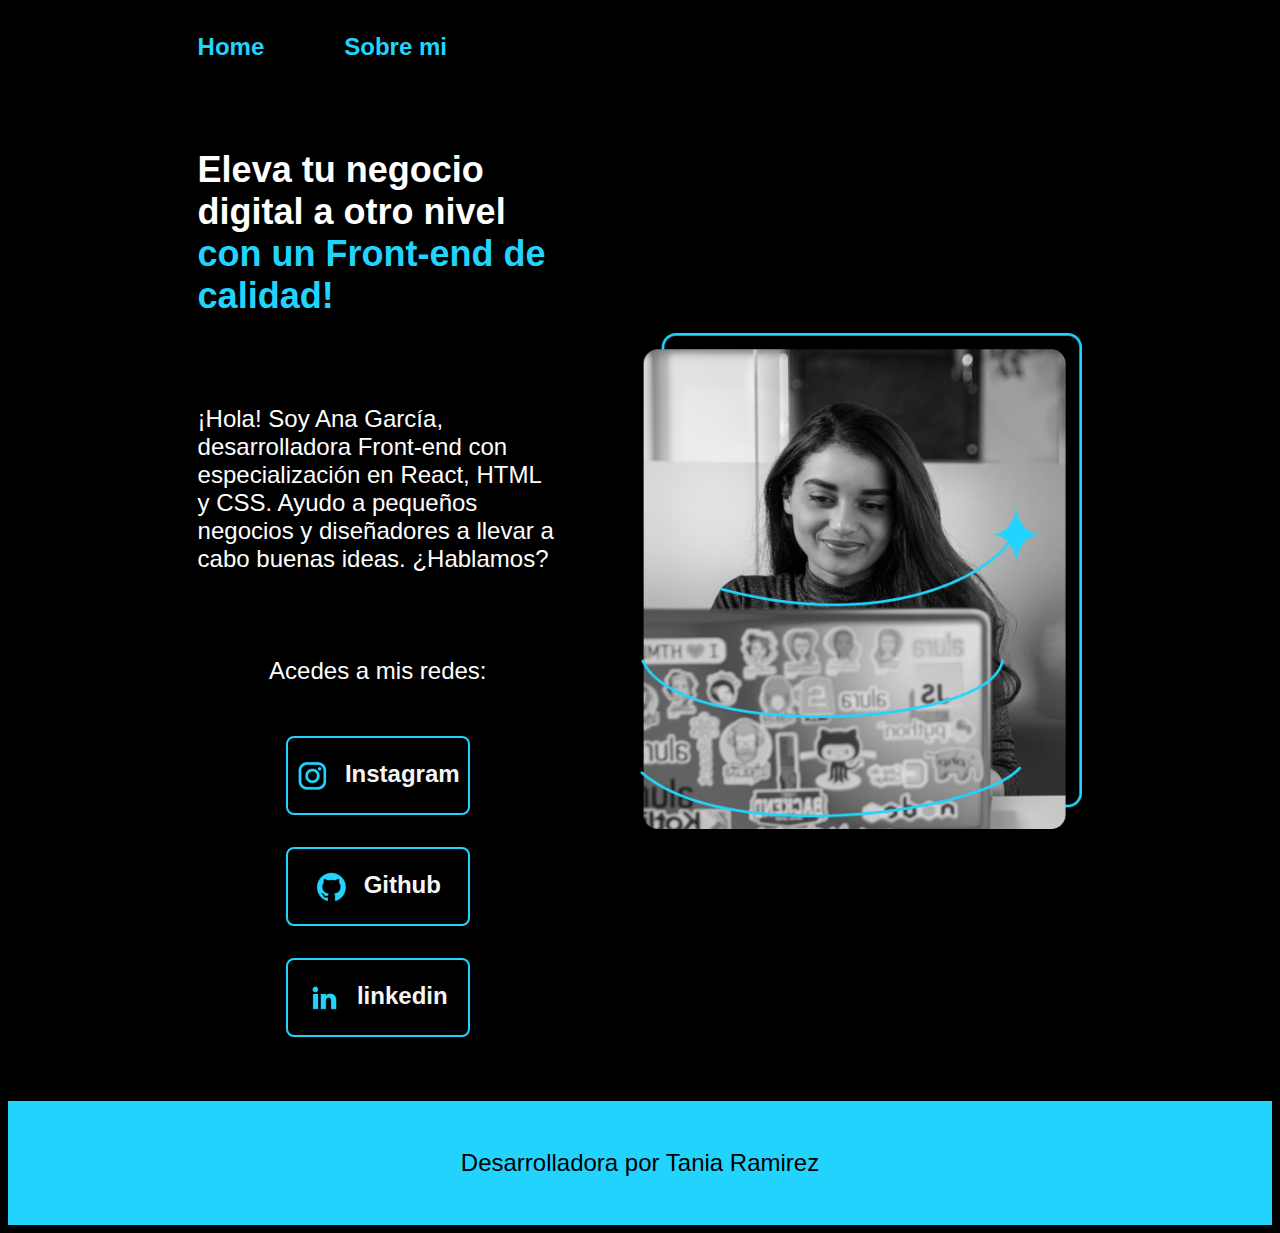
<file: index.html>
<!DOCTYPE html>
<html lang="es-cr">
<head>
    <meta charset="UTF-8">
    <meta http-equiv="X-UA-Compatible" content="edge">
    <meta name="viewport" content="width=device-width, initial-scale=1.0">
    <title>Portafolio</title>
    <link rel="stylesheet" href="styles/style.css">


</head>
<body style="background-color: black; color: white;">
    <header class="header">
        <nav class="header__menu">
            <a class="header__menu__link" href="index.html">Home</a>
            <a class="header__menu__link" href="about.html">Sobre mi</a>
        </nav>
 </header>
    <main class="presentacion">
        <section class="presentacion__contenido">
        <h1 class="presentacion__contenido__titulo">
            Eleva tu negocio digital a otro nivel
             <strong class="titulo-destaque">con un Front-end de calidad!
             </strong></h1>
             <p class="presentacion__contenido_texto">
          ¡Hola! Soy Ana García, desarrolladora Front-end con especialización en React, HTML y CSS.
           Ayudo a pequeños negocios y diseñadores a llevar a cabo buenas ideas. 
           ¿Hablamos?

            </p>
            <div class="presentacion__enlaces">
                <h2 class="presentacion__enlances__subtitulos">Acedes a mis redes:</h2>
                <a class="presentacion__enlaces__link" href="https://www.instagram.com/accounts/login/">
                    <img src="./Assets/instagram.png">
                    Instagram</a>
                <a class="presentacion__enlaces__link" href="https://github.com/">
                    <img src="Assets/github.png">
                    Github</a>
                <a class="presentacion__enlaces__link" href="https://www.linkedin.com/learning/">
                    <img src="Assets/linkedin.png">
                    linkedin</a>
            
            </div>


        </section>
            <img class="presentacion__imagen"    src="Assets/Imagem.png" alt="Foto de Ana Gacia desarrolando un proyecto">
    </main>
    <footer class="footer"> 
        <P>Desarrolladora por Tania Ramirez</P>
    </footer>

</body>
</html>
</file>
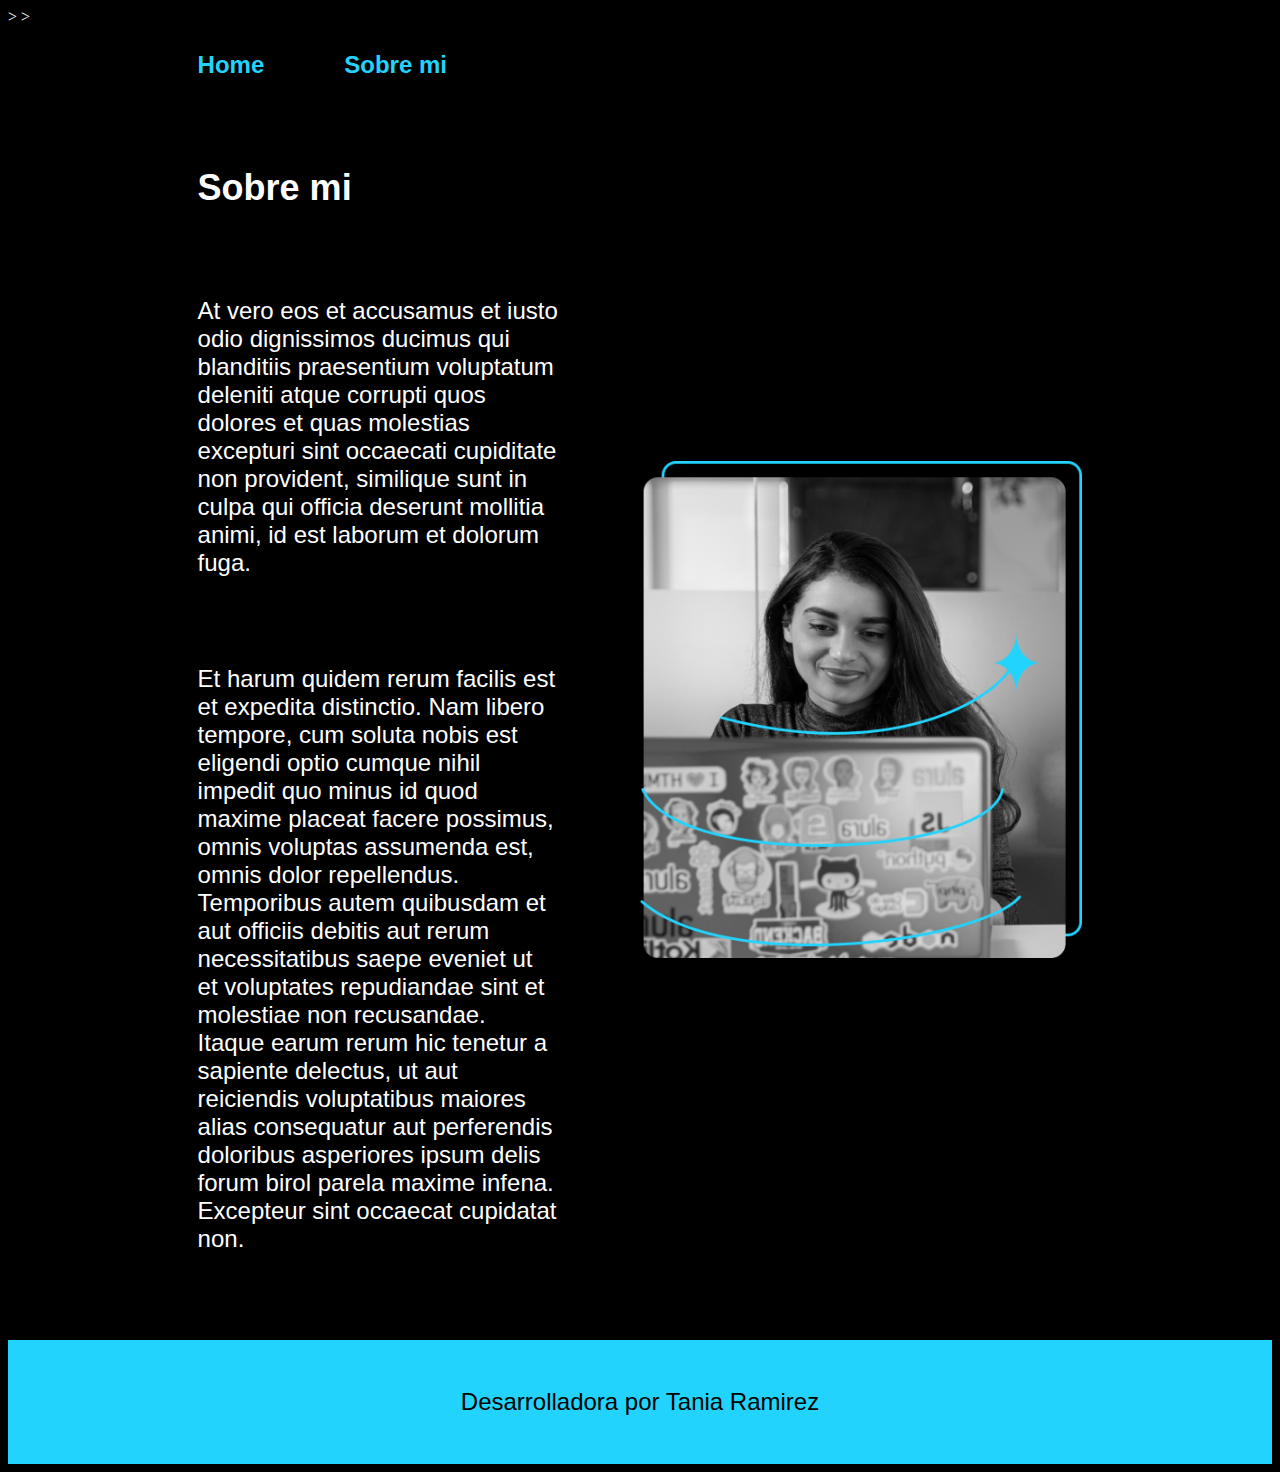
<file: about.html>
<!DOCTYPE html>
<html lang="es-cr">
<head>
    <meta charset="UTF-8">
    <meta http-equiv="X-UA-Compatible" content="edge">
    <meta name="viewport" content="width=device-width, initial-scale=1.0">
    <title>Sobre mi</title>
    <link rel="stylesheet" href="./styles/style.css">
    
</head>
<body style="background-color: black; color: white;">
    >
    >
     <header class="header">
        <nav class="header__menu">
            <a class="header__menu__link" href="index.html">Home</a>
            <a class="header__menu__link" href="about.html">Sobre mi</a>
        </nav>
 </header>
 <main class="presentacion">

    <section class="presentacion__contenido">
        <h1 class="presentacion__contenido__titulo">Sobre mi</h1>
        <p class="presentacion__contenido_texto">At vero eos et accusamus et iusto odio dignissimos ducimus qui blanditiis praesentium voluptatum deleniti atque 
            corrupti quos dolores et quas molestias excepturi sint occaecati cupiditate non provident, similique sunt in culpa
            qui officia deserunt mollitia animi, id est laborum et dolorum fuga. </p>

        <p class="presentacion__contenido_texto">Et harum quidem rerum facilis est et expedita distinctio. Nam libero tempore, cum soluta nobis est eligendi optio 
        cumque nihil impedit quo minus id quod maxime placeat facere possimus, omnis voluptas assumenda est, omnis dolor repellendus. 
        Temporibus autem quibusdam et aut officiis debitis aut rerum necessitatibus saepe eveniet ut et voluptates repudiandae sint et 
        molestiae non recusandae. Itaque earum rerum hic tenetur a sapiente delectus, ut aut reiciendis voluptatibus maiores alias consequatur 
        aut perferendis doloribus asperiores ipsum delis forum birol parela maxime infena. Excepteur sint occaecat cupidatat non.</p>
        
    </section>
    <img class="presentacion__imagen " src="Assets/Imagem.png" alt="Foto de Ana Gacia desarrolando un proyecto">
 </main>
 <footer class="footer"> 
    <P>Desarrolladora por Tania Ramirez</P>
</footer>
</body>
</html>
</file>
<file: styles/style.css>
@import url('https://fonts.googleapis.com/css2?family=Krona+One&family=Montserrat:ital,wght@0,100..900;1,100..900&display=swap');.

* {
    padding: 0;
    margin:0;
}

.body {
        background-color: black;
        color: white;
}

.header{
    padding: 2% 0% 0% 15%;
}

.header__menu{
    display: flex;
    gap: 80px;
}

.header__menu__link{
    font-family: 'Monserrat', sans-serif;
    font-size: 1.5rem;
    font-weight: 600;
    color: #22D4FD;
    text-decoration: none; 
}

.presentacion {
        display: flex;
        align-items: center;
        padding: 5% 15%;
        justify-content: space-between;
        gap: 82px;

    }
.presentacion__contenido{
    width: 615px;
    display: flex;
    flex-direction: column;
    gap: 40px;
}

.presentacion__contenido__titulo {
    font-size: 2.25rem;
    font-family: 'Kona one', sans-serif;
}

.titulo-destaque{
    color: #22D4FD; 
}


.presentacion__contenido_texto {
    font-family: 'Moserrat', sans-serif;
    font-size: 1.5rem;
}

.presentacion__enlaces{
    gap: 32px;
    flex-direction: column;
    justify-content: space-between;
    align-items: center;
    display: flex;
}

.presentacion__enlances__subtitulos{
    font-family: 'Kona one', sans-serif;
    font-size: 1.5rem;
    font-weight: 400; 
}

.presentacion__enlaces__link {
    width: 50%;
    text-align: center;
    border-radius: 8px;
    font-size: 1.5rem;
    font-weight: 600;
    padding: 21.5px 0;
    text-decoration: none;
    color:#F6F6F6;
    font-family: 'Monsarrat', sans-serif;
    border: 2px solid #22D4FD;
    display: flex;
    justify-content: center;
    gap: 16px;
}

.presentacion__enlaces__link:hover {
    background-color:  #272727 ;
}

.presentacion__imagen{
    width: 50%;
}
.footer {
    background-color: #22D4FD ;
    padding: 24px;
    color: #000000;
    text-align: center;
    font-family: 'Monserrat', sans-serif;
    font-size: 1.5rem;
    font-weight: 400;
}

@media (max-width:1200px){
    .presentacion{
        flex-direction: column-reverse;
        padding: 5%;
    }

    .header{
        padding: 10%;
    }

    .header__menu{
        justify-content: center;
    }

    .presentacion__contenido{
        width: auto; 
    }

}
</file>
